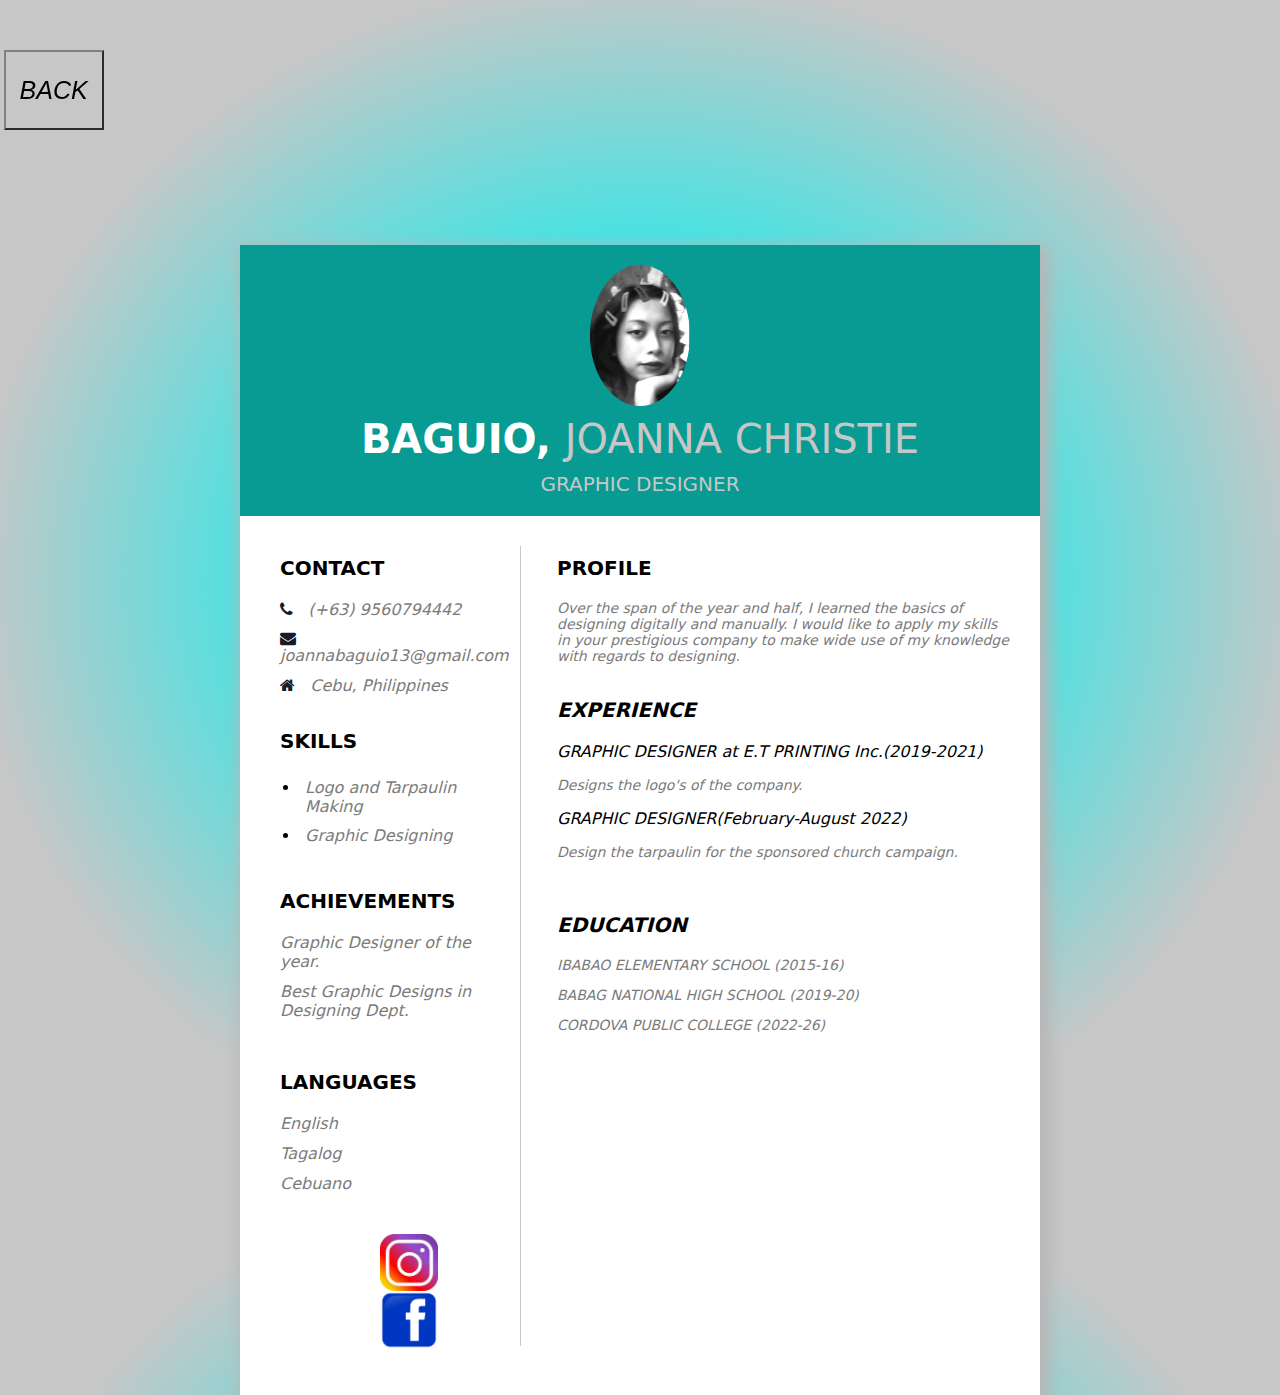
<file: joanna.resume.html>
<html lang="en">
<head>
    <title>RESUME</title> 
    <link rel = "icon" href = "https://assets.webiconspng.com/uploads/2016/12/Computer-Icon-Image.png" type = "image/x-icon">
    <link rel="stylesheet" href="css/joanna.resume.css">
    <link rel="stylesheet" href="https://cdnjs.cloudflare.com/ajax/libs/font-awesome/4.7.0/css/font-awesome.min.css">
	<link rel="stylesheet" href="https://cdnjs.cloudflare.com/ajax/libs/font-awesome/6.3.0/css/all.min.css" integrity="sha512-SzlrxWUlpfuzQ+pcUCosxcglQRNAq/DZjVsC0lE40xsADsfeQoEypE+enwcOiGjk/bSuGGKHEyjSoQ1zVisanQ==" crossorigin="anonymous" referrerpolicy="no-referrer" />
</head>
</head>
<body>
    <div class="main">
		<div class="top-section">
			<img src="images/photos.resume/joanna.jpg" class="profile" />
			<p class="p1">BAGUIO, <span>JOANNA CHRISTIE </span></p>
			<p class="p2">GRAPHIC DESIGNER</p>
		</div>
		<div class="clearfix"></div>

		<div class="col-div-4">
			<div class="content-box" style="padding-left: 40px;">

				
			<p class="head">Contact</ul></p>
			<p class="p3"><i class="fa fa-phone" aria-hidden="true"></i> &nbsp;&nbsp;<i>(+63) 9560794442</i></p>
			<p class="p3"><i class="fa fa-envelope" aria-hidden="true"></i>  <i>joannabaguio13@gmail.com</i></p>
			<p class="p3"><i class="fa fa-home" aria-hidden="true"></i> &nbsp;&nbsp;<i>Cebu, Philippines</i></p>
			

			<br/>
			<p class="head">Skills</p>
			<ul class="skills">
				<li><span><i>Logo and Tarpaulin Making</span></i></li>
				<li><span><i>Graphic Designing</i></span></li>
				
				
				
			</ul>

			<br/>
			<p class="head">Achievements</p>
				<p class="p3"><i>Graphic Designer of the year.</i></p>
				<p class="p3"><i>Best Graphic Designs in Designing Dept.</i></p>
				<p class="p3"></p>
				<p class="p3"></p>
				<p class="p3"></p>

				

			<br/>
			<p class="head">Languages</p>
			<p class="p3"><i>English</i></p>
            <p class="p3"><i>Tagalog</i> </p>
            <p class="p3"><i>Cebuano</i> </p>
			<div class="clickables">
				<ul>
					<li><a href="https://www.instagram.com/joanna_cortesiano/"><img src="images/photos.resume/ig.jpg" alt="ig logo"></a></li>
					<li><a href="https://www.facebook.com/chatipls"><img src="images/photos.resume/fb.png" alt="fb logo"></a></li>
				</ul>
			</div>
		</div>
		</div>
		<div class="line"></div>
		<div class="col-div-8">
			<div class="content-box">
			<p class="head">profile</p>
			<p class="p3" style="font-size: 14px;"><i>Over the span of the year and half, I learned the basics of designing digitally and manually. I would like to apply my skills in your prestigious company to make wide use of my knowledge with regards to designing.<br/>

</p>
			<br/>
			<p class="head">EXPERIENCE</p>

			<p>GRAPHIC DESIGNER at E.T PRINTING Inc.(2019-2021)</p>
			<p class="p-4">
			Designs the logo's of the company.</p>

			<p>GRAPHIC DESIGNER(February-August 2022)</p>
			<p class="p-4">
			Design the tarpaulin for the sponsored church campaign.</p>


			<br/>

			<p class="head">Education</p>
			<p class="p-4" >IBABAO ELEMENTARY SCHOOL (2015-16)</p>
			<p class="p-4" >BABAG NATIONAL HIGH SCHOOL (2019-20)</p>
			<p class="p-4" >CORDOVA PUBLIC COLLEGE (2022-26)</p>


			</div>
		</div>

		<div class="clearfix"></div>

	</div>
		<br/>
    <button class="button button1" onclick="location.href='index.html'">BACK</button> 
</body>
</html>
</file>
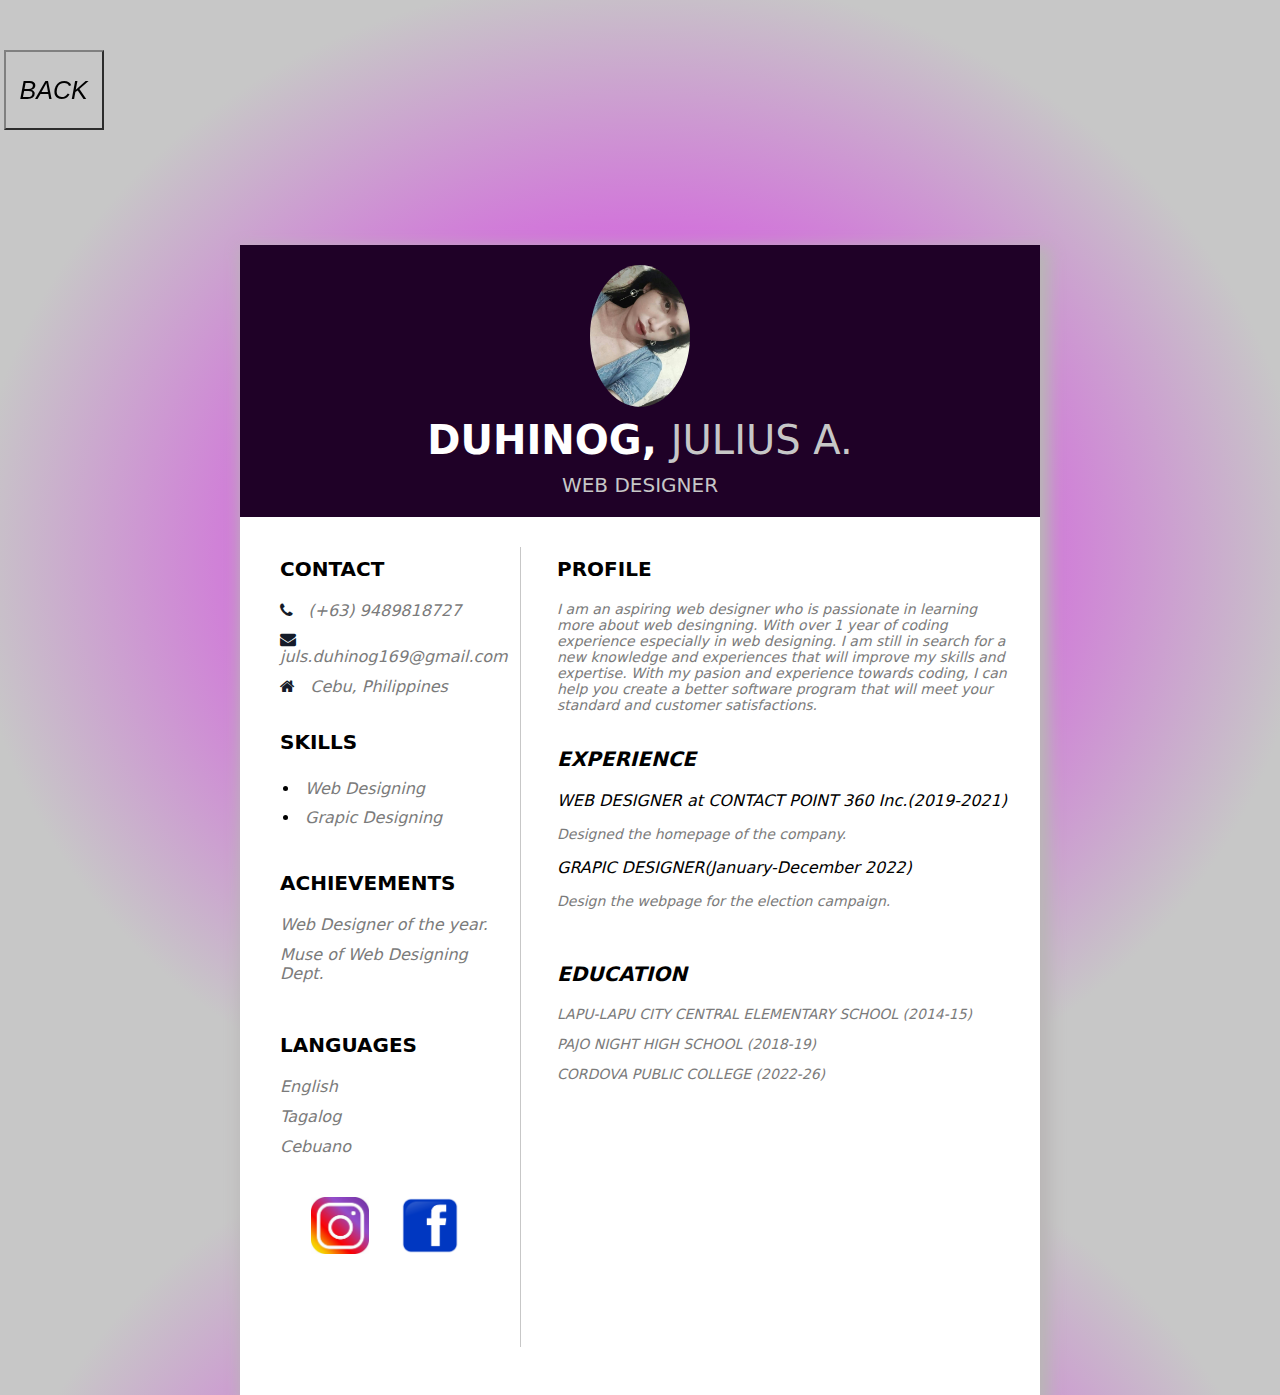
<file: juls.resume.html>
<html lang="en">
<head>
    <title>RESUME</title> 
    <link rel = "icon" href = "https://assets.webiconspng.com/uploads/2016/12/Computer-Icon-Image.png" type = "image/x-icon">
    <link rel="stylesheet" href="css/julss.resume.css">
    <link rel="stylesheet" href="https://cdnjs.cloudflare.com/ajax/libs/font-awesome/4.7.0/css/font-awesome.min.css">
	<link rel="stylesheet" href="https://cdnjs.cloudflare.com/ajax/libs/font-awesome/6.3.0/css/all.min.css" integrity="sha512-SzlrxWUlpfuzQ+pcUCosxcglQRNAq/DZjVsC0lE40xsADsfeQoEypE+enwcOiGjk/bSuGGKHEyjSoQ1zVisanQ==" crossorigin="anonymous" referrerpolicy="no-referrer" />
</head>
</head>
<body>
    <div class="main">
		<div class="top-section">
			<img src="images/photos.resume/juls.jpg" class="profile" />
			<p class="p1">DUHINOG, <span>JULIUS A.</span></p>
			<p class="p2">WEB DESIGNER</p>
		</div>
		<div class="clearfix"></div>

		<div class="col-div-4">
			<div class="content-box" style="padding-left: 40px;">

				
			<p class="head">Contact</ul></p>
			<p class="p3"><i class="fa fa-phone" aria-hidden="true"></i> &nbsp;&nbsp;<i>(+63) 9489818727</i></p>
			<p class="p3"><i class="fa fa-envelope" aria-hidden="true"></i>  <i>juls.duhinog169@gmail.com</i></p>
			<p class="p3"><i class="fa fa-home" aria-hidden="true"></i> &nbsp;&nbsp;<i>Cebu, Philippines</i></p>
			

			<br/>
			<p class="head">Skills</p>
			<ul class="skills">
				<li><span><i>Web Designing</span></i></li>
				<li><span><i>Grapic Designing</i></span></li>
				
				
				
			</ul>

			<br/>
			<p class="head">Achievements</p>
				<p class="p3"><i>Web Designer of the year.</i></p>
				<p class="p3"><i>Muse of Web Designing Dept.</i></p>
				<p class="p3"></p>
				<p class="p3"></p>
				<p class="p3"></p>

				

			<br/>
			<p class="head">Languages</p>
			<p class="p3"><i>English</i></p>
            <p class="p3"><i>Tagalog</i> </p>
            <p class="p3"><i>Cebuano</i> </p>
			<div class="clickables">
				<ul>
					<li><a href="https://www.instagram.com/weirdojuyeonie/"><img src="images/photos.resume/ig.jpg" alt="ig logo"></a></li>
					<li><a href="https://www.facebook.com/weirdoyeonie"><img src="images/photos.resume/fb.png" alt="fb logo"></a></li>
				</ul>
			</div>
		</div>
		</div>
		<div class="line"></div>
		<div class="col-div-8">
			<div class="content-box">
			<p class="head">profile</p>
			<p class="p3" style="font-size: 14px;"><i>I am an aspiring web designer who is passionate in learning more about web desingning. With over 1 year of coding experience especially in web designing. I am still in search for a new knowledge and experiences that will improve my skills and expertise. With my pasion and experience towards coding, I can help you create a better software program that will meet your standard and customer satisfactions.<br/>

</p>
			<br/>
			<p class="head">EXPERIENCE</p>

			<p>WEB DESIGNER at CONTACT POINT 360 Inc.(2019-2021)</p>
			<p class="p-4">
			Designed the homepage of the company.</p>

			<p>GRAPIC DESIGNER(January-December 2022)</p>
			<p class="p-4">
			Design the webpage for the election campaign.</p>


			<br/>

			<p class="head">Education</p>
			<p class="p-4" >LAPU-LAPU CITY CENTRAL ELEMENTARY SCHOOL (2014-15)</p>
			<p class="p-4" >PAJO NIGHT HIGH SCHOOL (2018-19)</p>
			<p class="p-4" >CORDOVA PUBLIC COLLEGE (2022-26)</p>


			</div>
		</div>

		<div class="clearfix"></div>

	</div>
		<br/>
    <button class="button button1" onclick="location.href='index.html'">BACK</button> 
</body>
</html>
</file>
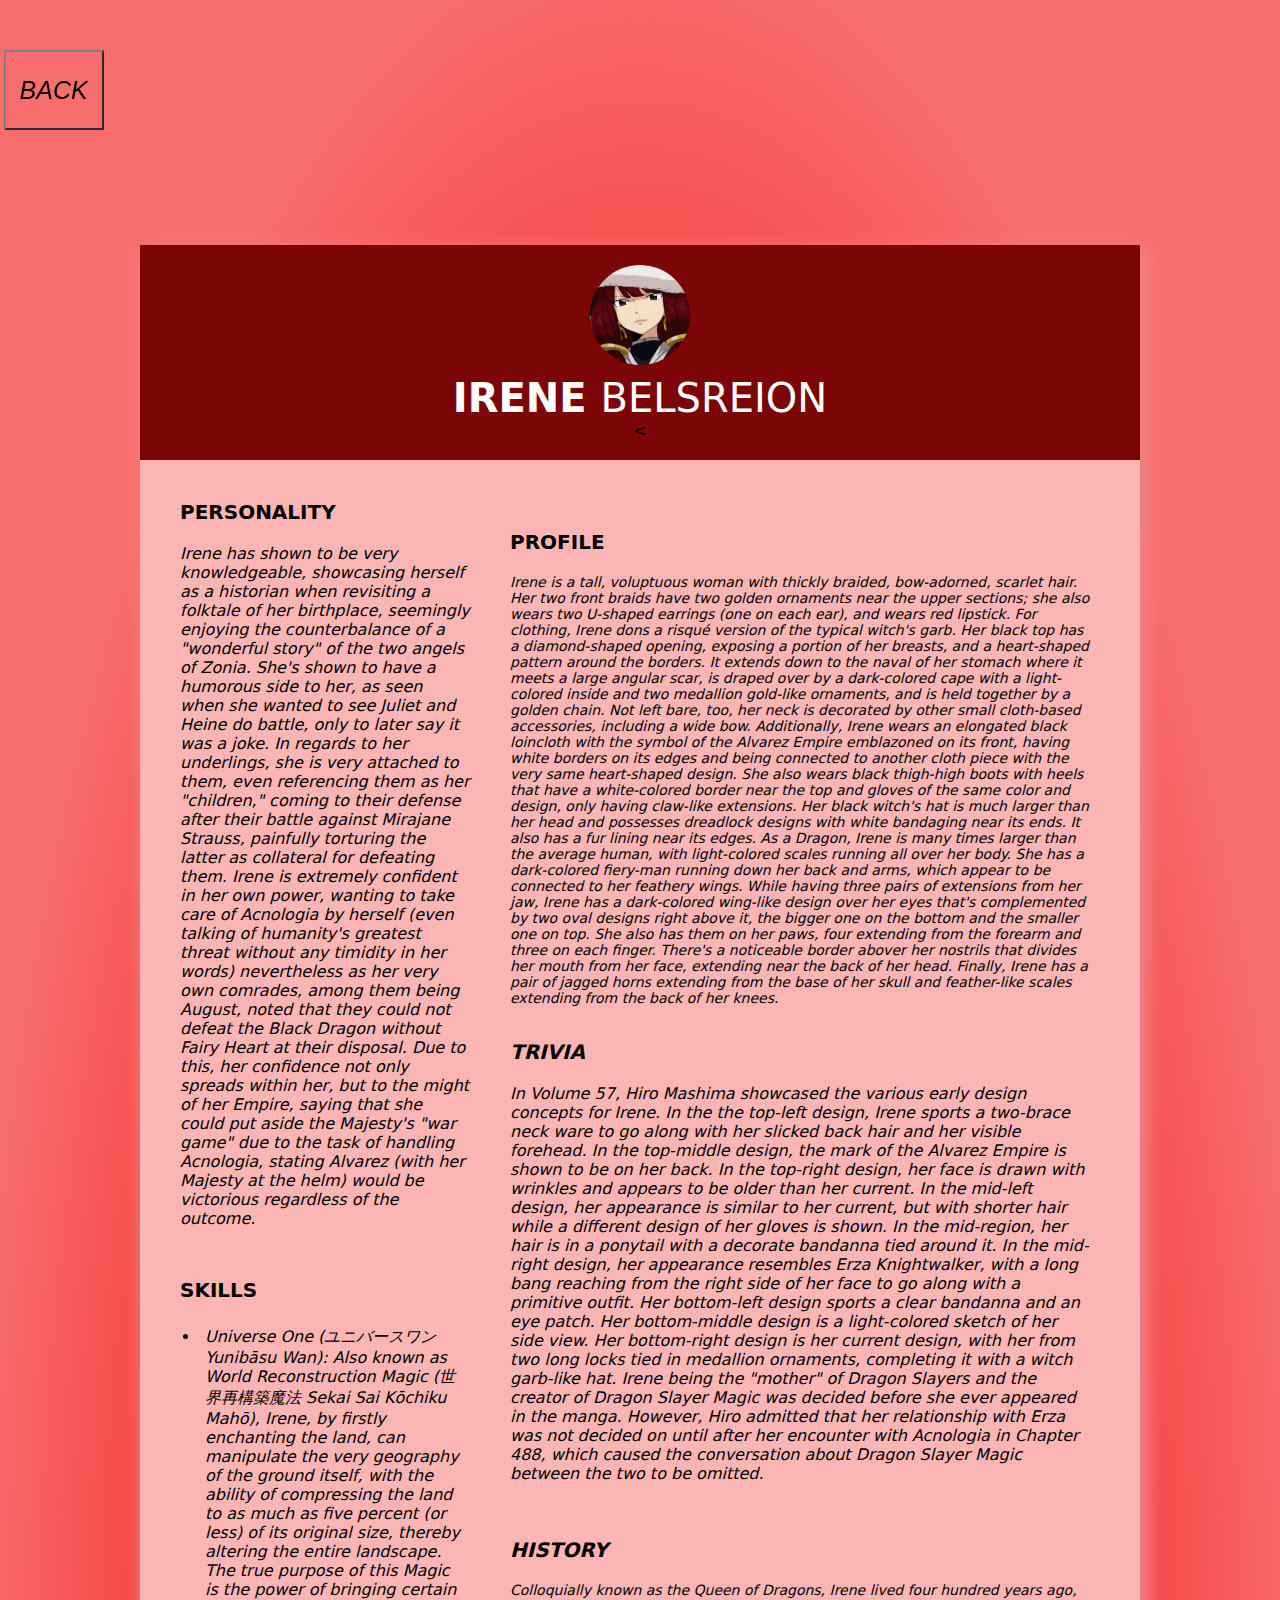
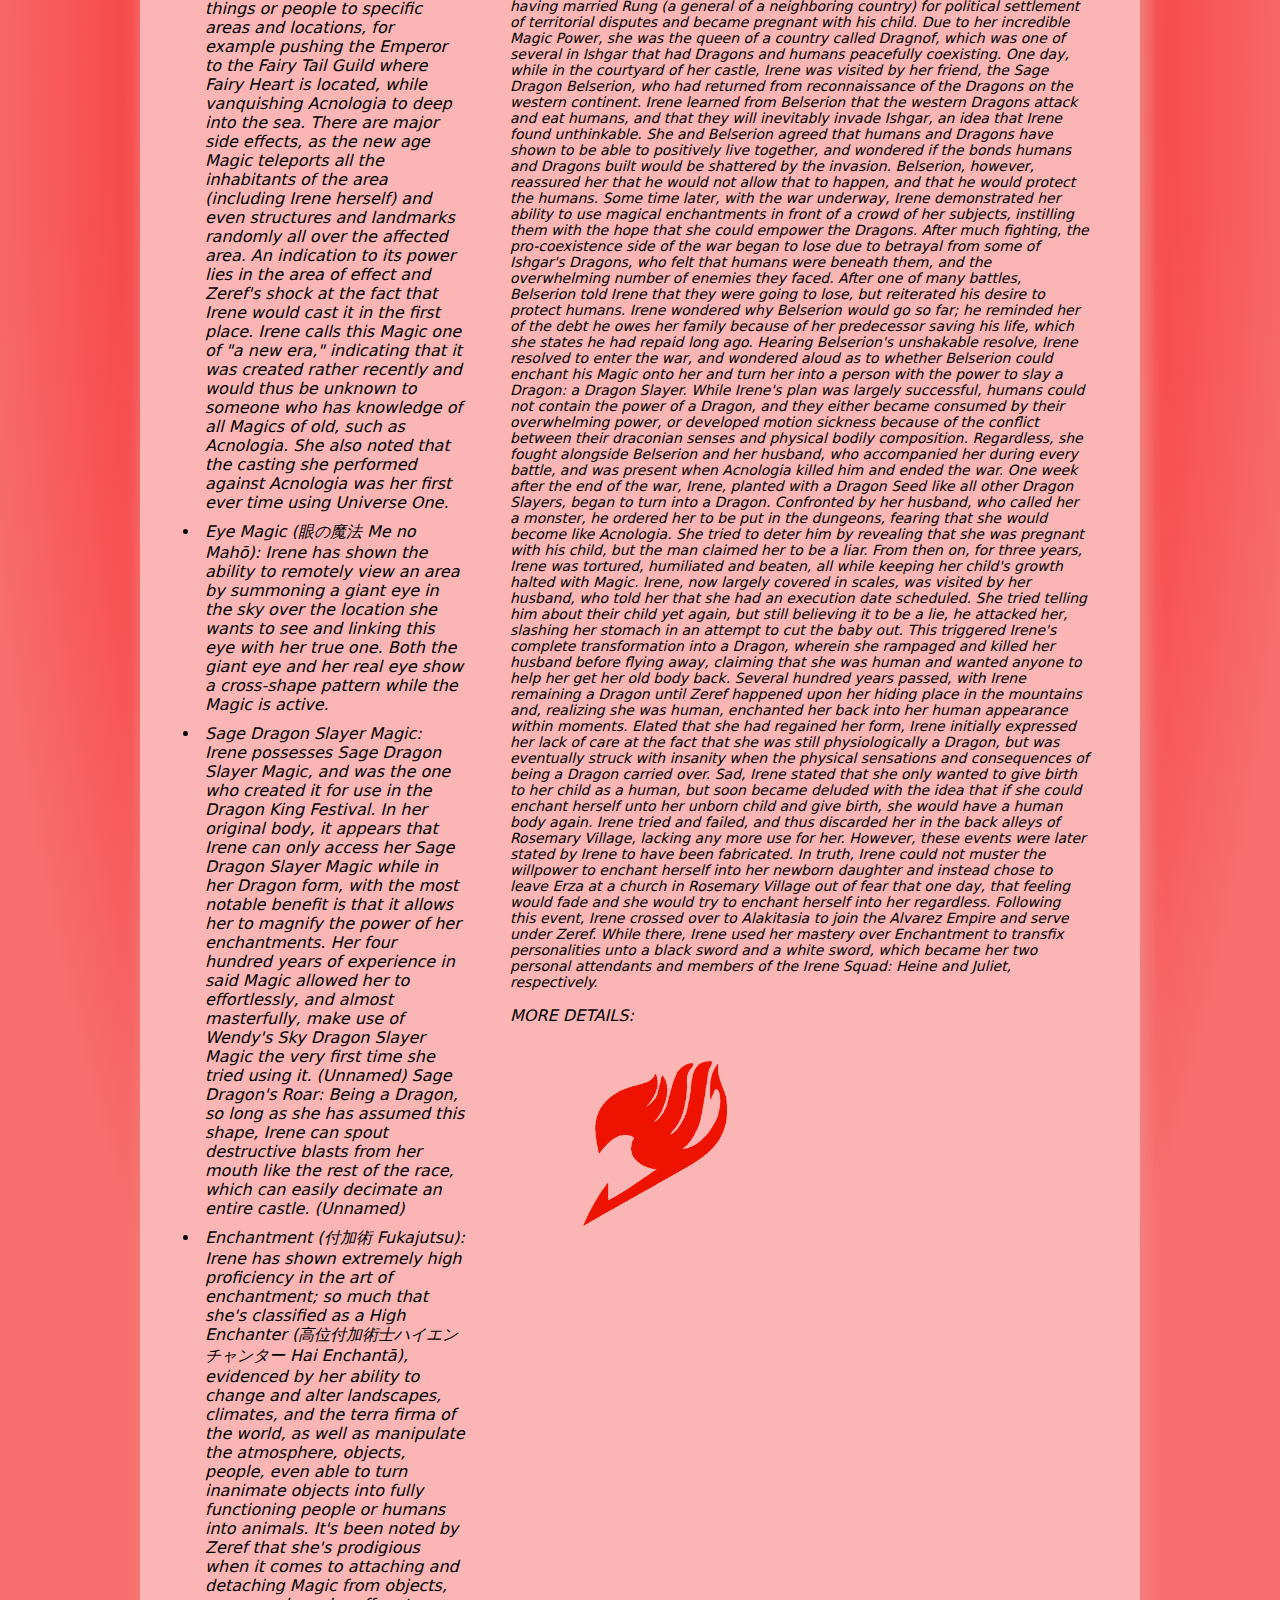
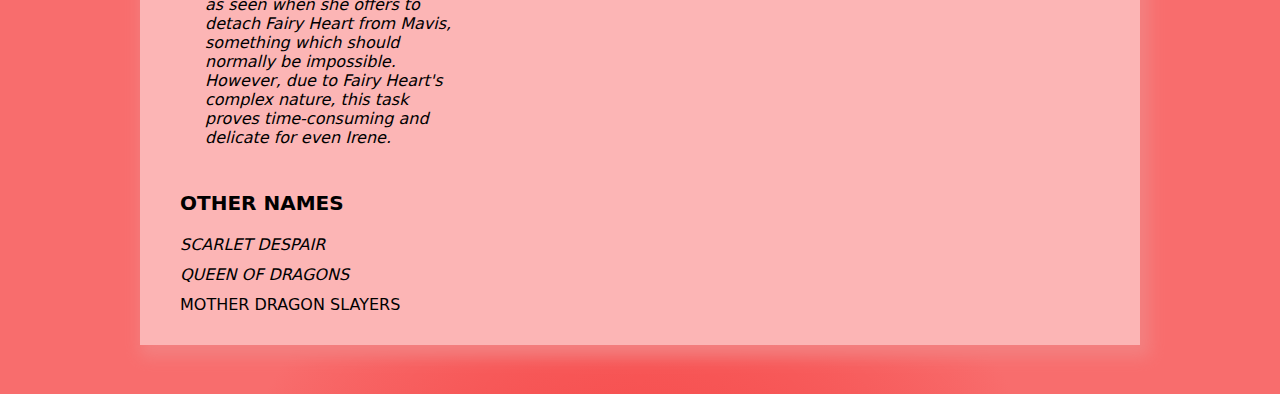
<file: TRIBUTE.html>
<html lang="en">
<head>
    <title>TRIBUTE</title> 
    <link rel = "icon" href = "https://assets.webiconspng.com/uploads/2016/12/Computer-Icon-Image.png" type = "image/x-icon">
    <link rel="stylesheet" href="css/TRIBUTE.css">
    <link rel="stylesheet" href="https://cdnjs.cloudflare.com/ajax/libs/font-awesome/4.7.0/css/font-awesome.min.css">
	<link rel="stylesheet" href="https://cdnjs.cloudflare.com/ajax/libs/font-awesome/6.3.0/css/all.min.css" integrity="sha512-SzlrxWUlpfuzQ+pcUCosxcglQRNAq/DZjVsC0lE40xsADsfeQoEypE+enwcOiGjk/bSuGGKHEyjSoQ1zVisanQ==" crossorigin="anonymous" referrerpolicy="no-referrer" />
</head>
</head>
<body>
    <div class="main">
		<div class="top-section">
			<img src="images/photos.resume/irene.webp" class="profile" />
			<p class="p1">IRENE <span>BELSREION</span></p>
			<
		</div>
		<div class="clearfix"></div>

		<div class="col-div-4">
			<div class="content-box" style="padding-left: 40px;">

				
			<p class="head">PERSONALITY</ul></p>
			<p class="p3"><i>Irene has shown to be very knowledgeable, showcasing herself as a historian when revisiting a folktale of her birthplace, seemingly enjoying the counterbalance of a "wonderful story" of the two angels of Zonia. She's shown to have a humorous side to her, as seen when she wanted to see Juliet and Heine do battle, only to later say it was a joke. In regards to her underlings, she is very attached to them, even referencing them as her "children," coming to their defense after their battle against Mirajane Strauss, painfully torturing the latter as collateral for defeating them.

				Irene is extremely confident in her own power, wanting to take care of Acnologia by herself (even talking of humanity's greatest threat without any timidity in her words) nevertheless as her very own comrades, among them being August, noted that they could not defeat the Black Dragon without Fairy Heart at their disposal. Due to this, her confidence not only spreads within her, but to the might of her Empire, saying that she could put aside the Majesty's "war game" due to the task of handling Acnologia, stating Alvarez (with her Majesty at the helm) would be victorious regardless of the outcome.</i></p>
			</i></p>
			

			<br/>
			<p class="head">Skills</p>
			<ul class="skills">
				<li><span><i>Universe One (ユニバースワン Yunibāsu Wan): Also known as World Reconstruction Magic (世界再構築魔法 Sekai Sai Kōchiku Mahō), Irene, by firstly enchanting the land, can manipulate the very geography of the ground itself, with the ability of compressing the land to as much as five percent (or less) of its original size, thereby altering the entire landscape. The true purpose of this Magic is the power of bringing certain things or people to specific areas and locations, for example pushing the Emperor to the Fairy Tail Guild where Fairy Heart is located, while vanquishing Acnologia to deep into the sea. There are major side effects, as the new age Magic teleports all the inhabitants of the area (including Irene herself) and even structures and landmarks randomly all over the affected area. An indication to its power lies in the area of effect and Zeref's shock at the fact that Irene would cast it in the first place. Irene calls this Magic one of "a new era," indicating that it was created rather recently and would thus be unknown to someone who has knowledge of all Magics of old, such as Acnologia. She also noted that the casting she performed against Acnologia was her first ever time using Universe One.</span></i></li>
				<li><span><i>Eye Magic (眼の魔法 Me no Mahō): Irene has shown the ability to remotely view an area by summoning a giant eye in the sky over the location she wants to see and linking this eye with her true one. Both the giant eye and her real eye show a cross-shape pattern while the Magic is active.</i></span></li>
				<li><span><i>Sage Dragon Slayer Magic: Irene possesses Sage Dragon Slayer Magic, and was the one who created it for use in the Dragon King Festival. In her original body, it appears that Irene can only access her Sage Dragon Slayer Magic while in her Dragon form, with the most notable benefit is that it allows her to magnify the power of her enchantments. Her four hundred years of experience in said Magic allowed her to effortlessly, and almost masterfully, make use of Wendy's Sky Dragon Slayer Magic the very first time she tried using it. (Unnamed)

					Sage Dragon's Roar: Being a Dragon, so long as she has assumed this shape, Irene can spout destructive blasts from her mouth like the rest of the race, which can easily decimate an entire castle. (Unnamed)</span></i></li>
				<li><span><i>Enchantment (付加術 Fukajutsu): Irene has shown extremely high proficiency in the art of enchantment; so much that she's classified as a High Enchanter (高位付加術士ハイエンチャンター Hai Enchantā), evidenced by her ability to change and alter landscapes, climates, and the terra firma of the world, as well as manipulate the atmosphere, objects, people, even able to turn inanimate objects into fully functioning people or humans into animals. It's been noted by Zeref that she's prodigious when it comes to attaching and detaching Magic from objects, as seen when she offers to detach Fairy Heart from Mavis, something which should normally be impossible. However, due to Fairy Heart's complex nature, this task proves time-consuming and delicate for even Irene.</i></span></li>
				
				
				
				
			</ul>

			<br/>
			<p class="head">OTHER NAMES</p>
				<p class="p3"><i>SCARLET DESPAIR</i></p>
				<p class="p3"><i>QUEEN OF DRAGONS</i></p>
				<p class="p3">MOTHER DRAGON SLAYERS</p>
				<p class="p3"></p>
				<p class="p3"></p>

				

			<br/>
			
			
			<div class="clickables">
				
			</div>
		</div>
		</div>
		<div class="line"></div>
		<div class="col-div-8">
			<div class="content-box">
			<p class="head">profile</p>
			<p class="p3" style="font-size: 14px;"><i>Irene is a tall, voluptuous woman with thickly braided, bow-adorned, scarlet hair. Her two front braids have two golden ornaments near the upper sections; she also wears two U-shaped earrings (one on each ear), and wears red lipstick.

				For clothing, Irene dons a risqué version of the typical witch's garb. Her black top has a diamond-shaped opening, exposing a portion of her breasts, and a heart-shaped pattern around the borders. It extends down to the naval of her stomach where it meets a large angular scar, is draped over by a dark-colored cape with a light-colored inside and two medallion gold-like ornaments, and is held together by a golden chain. Not left bare, too, her neck is decorated by other small cloth-based accessories, including a wide bow. Additionally, Irene wears an elongated black loincloth with the symbol of the Alvarez Empire emblazoned on its front, having white borders on its edges and being connected to another cloth piece with the very same heart-shaped design. She also wears black thigh-high boots with heels that have a white-colored border near the top and gloves of the same color and design, only having claw-like extensions. Her black witch's hat is much larger than her head and possesses dreadlock designs with white bandaging near its ends. It also has a fur lining near its edges.
				
				As a Dragon, Irene is many times larger than the average human, with light-colored scales running all over her body. She has a dark-colored fiery-man running down her back and arms, which appear to be connected to her feathery wings. While having three pairs of extensions from her jaw, Irene has a dark-colored wing-like design over her eyes that's complemented by two oval designs right above it, the bigger one on the bottom and the smaller one on top. She also has them on her paws, four extending from the forearm and three on each finger. There's a noticeable border abover her nostrils that divides her mouth from her face, extending near the back of her head. Finally, Irene has a pair of jagged horns extending from the base of her skull and feather-like scales extending from the back of her knees.<br/>

</p>
			<br/>
			<p class="head">TRIVIA</p>

			<p>In Volume 57, Hiro Mashima showcased the various early design concepts for Irene.
				In the the top-left design, Irene sports a two-brace neck ware to go along with her slicked back hair and her visible forehead.
				In the top-middle design, the mark of the Alvarez Empire is shown to be on her back.
				In the top-right design, her face is drawn with wrinkles and appears to be older than her current.
				In the mid-left design, her appearance is similar to her current, but with shorter hair while a different design of her gloves is shown.
				In the mid-region, her hair is in a ponytail with a decorate bandanna tied around it.
				In the mid-right design, her appearance resembles Erza Knightwalker, with a long bang reaching from the right side of her face to go along with a primitive outfit.
				Her bottom-left design sports a clear bandanna and an eye patch.
				Her bottom-middle design is a light-colored sketch of her side view.
				Her bottom-right design is her current design, with her from two long locks tied in medallion ornaments, completing it with a witch garb-like hat.
				Irene being the "mother" of Dragon Slayers and the creator of Dragon Slayer Magic was decided before she ever appeared in the manga. However, Hiro admitted that her relationship with Erza was not decided on until after her encounter with Acnologia in Chapter 488, which caused the conversation about Dragon Slayer Magic between the two to be omitted.</p>
			


			<br/>

			<p class="head">HISTORY</p>
			<p class="p-4" >Colloquially known as the Queen of Dragons, Irene lived four hundred years ago, having married Rung (a general of a neighboring country) for political settlement of territorial disputes and became pregnant with his child. Due to her incredible Magic Power, she was the queen of a country called Dragnof, which was one of several in Ishgar that had Dragons and humans peacefully coexisting. One day, while in the courtyard of her castle, Irene was visited by her friend, the Sage Dragon Belserion, who had returned from reconnaissance of the Dragons on the western continent. Irene learned from Belserion that the western Dragons attack and eat humans, and that they will inevitably invade Ishgar, an idea that Irene found unthinkable. She and Belserion agreed that humans and Dragons have shown to be able to positively live together, and wondered if the bonds humans and Dragons built would be shattered by the invasion. Belserion, however, reassured her that he would not allow that to happen, and that he would protect the humans.

				Some time later, with the war underway, Irene demonstrated her ability to use magical enchantments in front of a crowd of her subjects, instilling them with the hope that she could empower the Dragons. After much fighting, the pro-coexistence side of the war began to lose due to betrayal from some of Ishgar's Dragons, who felt that humans were beneath them, and the overwhelming number of enemies they faced. After one of many battles, Belserion told Irene that they were going to lose, but reiterated his desire to protect humans. Irene wondered why Belserion would go so far; he reminded her of the debt he owes her family because of her predecessor saving his life, which she states he had repaid long ago. Hearing Belserion's unshakable resolve, Irene resolved to enter the war, and wondered aloud as to whether Belserion could enchant his Magic onto her and turn her into a person with the power to slay a Dragon: a Dragon Slayer. While Irene's plan was largely successful, humans could not contain the power of a Dragon, and they either became consumed by their overwhelming power, or developed motion sickness because of the conflict between their draconian senses and physical bodily composition. Regardless, she fought alongside Belserion and her husband, who accompanied her during every battle, and was present when Acnologia killed him and ended the war. One week after the end of the war, Irene, planted with a Dragon Seed like all other Dragon Slayers, began to turn into a Dragon. Confronted by her husband, who called her a monster, he ordered her to be put in the dungeons, fearing that she would become like Acnologia. She tried to deter him by revealing that she was pregnant with his child, but the man claimed her to be a liar. From then on, for three years, Irene was tortured, humiliated and beaten, all while keeping her child's growth halted with Magic. Irene, now largely covered in scales, was visited by her husband, who told her that she had an execution date scheduled. She tried telling him about their child yet again, but still believing it to be a lie, he attacked her, slashing her stomach in an attempt to cut the baby out. This triggered Irene's complete transformation into a Dragon, wherein she rampaged and killed her husband before flying away, claiming that she was human and wanted anyone to help her get her old body back. Several hundred years passed, with Irene remaining a Dragon until Zeref happened upon her hiding place in the mountains and, realizing she was human, enchanted her back into her human appearance within moments. Elated that she had regained her form, Irene initially expressed her lack of care at the fact that she was still physiologically a Dragon, but was eventually struck with insanity when the physical sensations and consequences of being a Dragon carried over. Sad, Irene stated that she only wanted to give birth to her child as a human, but soon became deluded with the idea that if she could enchant herself unto her unborn child and give birth, she would have a human body again. Irene tried and failed, and thus discarded her in the back alleys of Rosemary Village, lacking any more use for her.

However, these events were later stated by Irene to have been fabricated. In truth, Irene could not muster the willpower to enchant herself into her newborn daughter and instead chose to leave Erza at a church in Rosemary Village out of fear that one day, that feeling would fade and she would try to enchant herself into her regardless.

Following this event, Irene crossed over to Alakitasia to join the Alvarez Empire and serve under Zeref. While there, Irene used her mastery over Enchantment to transfix personalities unto a black sword and a white sword, which became her two personal attendants and members of the Irene Squad: Heine and Juliet, respectively.</p>
			
<p> MORE DETAILS: </p>

			</div>
		</div>
		      
		<div class="clickables">
			<ul>
			<li><a href="https://fairytail.fandom.com/wiki/Irene_Belserion?fbclid=IwAR2AVW6TM6UtAJpds7vnTjRlVRZn4VjredDSiT919JoNrHMLGn85INAv8I4#Trivia"><img src="images/photos.resume/fairytail logo.png" alt="fairytail logo"></a></li>
			</ul>
		</div>

		<div class="clearfix"></div>

	</div>
		<br/>
    <button class="button button1" onclick="location.href='index.html'">BACK</button> 
</body>
</html>
</file>
<file: css/joanna.resume.css>
body
    {
        margin: 0px;
        padding: 0px;
        background-image: radial-gradient(#07f0f0 25%, #c7c7c7 74%);
        height: 100vh;
        font-family: system-ui;
    
    }
    .clearfix{
        clear: both;
    }
    .main
    {
        
        height: 1150px;
        width: 800px;
        background-color: white;
        box-shadow: 5px 7px 15px 5px #b9b6b6;
        margin: 20px auto;
        position: relative;
        top: 25%;
    
    }
    
    .top-section{
        background-color:#079b93;
        text-align: center;
        padding: 20px;
    }
    .profile{
        width: 100px;
        height: ;

        border-radius: 50%;
    }
    .p1{
        color: white;
        font-size: 40px;
        font-weight: bold;
        margin: 0px;
        margin-top: 10px;
    }
    .p1 span{
        font-weight: 100;
        color: #c7c7c7;
    }
    .p2{
        font-size: 20px;
        color: #c7c7c7;
        margin: 0px;
        margin-top: 10px;
    }
    .col-div-4{
        width: 35%;
        float: left;
    
    }
    .col-div-8{
        width: 62%;
        float: left;
    }
    .line{
        border-left: 1px solid #c7c7c7;
      height: 800px;
      width: 2%;
      margin-top: 30px;
      float:left;
    }
    .content-box{
        padding: 20px;
    }
    .head{
        font-size: 20px;
        text-transform: uppercase;
        font-weight: 600;
    }
    .p3{
        color: #7b7b7b;
        margin-bottom: -5px;
    
    }
    .fa{
        color: #151b29;
    }
    .skills{
        margin-left: -20px;
            margin-bottom: 0px;
    }
    .skills li{
        padding: 5px;
    }
    .skills li span{
        color: #7b7b7b;
    }
    .p-4{
        font-size: 14px;
        color: #7b7b7b;
    }
    button 
  {
      top: 10%;
      right: 88%;
      width: 100px;
      height: 80px;
      position: absolute;
      transform: translate(-50%) translateY(-50%);
      background-color: transparent ;
      font-size: 25px;
      opacity: 0.5px;
      color: black;
      border-color: gray;
      font-style: oblique;
      position: fixed;
  }
.clickables
{
    padding-top: 30px;
    position: relative;
}
.clickables ul
{
    list-style: none;
    padding-left: 100px;
}
.clickables ul li
{
    display: inline-block;
    line-height: 5px;
    margin: 0 auto;
    padding-right: 100px;
    text-align: center;
    vertical-align: middle;
    width: 40%;
}
.clickables img
{
    height: 5%;
    width: auto;
}
</file>
<file: css/julss.resume.css>
body
    {
        margin: 0px;
        padding: 0px;
        background-image: radial-gradient(#d74ae4 25%, #c7c7c7 74%);
        height: 100vh;
        font-family: system-ui;
    
    }
    .clearfix{
        clear: both;
    }
    .main
    {
        
        height: 1150px;
        width: 800px;
        background-color: white;
        box-shadow: 5px 7px 15px 5px #b9b6b6;
        margin: 20px auto;
        position: relative;
        top: 25%;
    
    }
    
    .top-section{
        background-color:#1f0127;
        text-align: center;
        padding: 20px;
    }
    .profile{
        width: 100px;
        height: ;

        border-radius: 50%;
    }
    .p1{
        color: white;
        font-size: 40px;
        font-weight: bold;
        margin: 0px;
        margin-top: 10px;
    }
    .p1 span{
        font-weight: 100;
        color: #c7c7c7;
    }
    .p2{
        font-size: 20px;
        color: #c7c7c7;
        margin: 0px;
        margin-top: 10px;
    }
    .col-div-4{
        width: 35%;
        float: left;
    
    }
    .col-div-8{
        width: 62%;
        float: left;
    }
    .line{
        border-left: 1px solid #c7c7c7;
      height: 800px;
      width: 2%;
      margin-top: 30px;
      float:left;
    }
    .content-box{
        padding: 20px;
    }
    .head{
        font-size: 20px;
        text-transform: uppercase;
        font-weight: 600;
    }
    .p3{
        color: #7b7b7b;
        margin-bottom: -5px;
    
    }
    .fa{
        color: #151b29;
    }
    .skills{
        margin-left: -20px;
            margin-bottom: 0px;
    }
    .skills li{
        padding: 5px;
    }
    .skills li span{
        color: #7b7b7b;
    }
    .p-4{
        font-size: 14px;
        color: #7b7b7b;
    }
    button 
  {
      top: 10%;
      right: 88%;
      width: 100px;
      height: 80px;
      position: absolute;
      transform: translate(-50%) translateY(-50%);
      background-color: transparent ;
      font-size: 25px;
      opacity: 0.5px;
      color: black;
      border-color: gray;
      font-style: oblique;
      position: fixed;
  }
.clickables
{
    padding-top: 30px;
    position: relative;
}
.clickables ul
{
    list-style: none;
    padding-left: 20px;
}
.clickables ul li
{
    display: inline-block;
    line-height: 30px;
    margin: 0 auto;
    padding-right: 5px;
    text-align: center;
    vertical-align: middle;
    width: 40%;
}
.clickables img
{
    height: 5%;
    width: auto;
}
</file>
<file: css/TRIBUTE.css>
body
    {
        margin: 0px;
        padding: 0px;
        background-image: radial-gradient(#f30808 25%, #f86d6d 74%);
        height: 100vh;
        font-family: system-ui;
    
    }
    .clearfix{
        clear: both;
    }
    .main
    {
        
        height: 3300px;
        width: 1000px;
        background-color: rgb(252, 181, 181);
        box-shadow: 5px 7px 15px 5px #f38080;
        margin: 20px auto;
        position: relative;
        top: 25%;
    
    }
    
    .top-section{
        background-color:#7c0505;
        text-align: center;
        padding: 20px;
    }
    .profile{
        width: 100px;
        height: 100px;

        border-radius: 50%;
    }
    .p1{
        color: white;
        font-size: 40px;
        font-weight: bold;
        margin: 0px;
        margin-top: 10px;
    }
    .p1 span{
        font-weight: 100;
        color: white;
    }
    .p2{
        font-size: 20px;
        color:white;
        margin: 0px;
        margin-top: 10px;
    }
    .col-div-4{
        width: 35%;
        float: left;
    
    }
    .col-div-8{
        width: 62%;
        float: left;
    }
    .line{
        border-left: 1px solid #f14444;
      height: 3000  px;
      width: 5%;
      margin-top: 30px;
      float:left;
    }
    .content-box{
        padding: 20px;
    }
    .head{
        font-size: 20px;
        text-transform: uppercase;
        font-weight: 600;
    }
    .p3{
        color: black;
        margin-bottom: -5px;
    
    }
    .fa{
        color: #a80606;
    }
    .skills{
        margin-left: -20px;
            margin-bottom: 0px;
    }
    .skills li{
        padding: 5px;
    }
    .skills li span{
        color:black;
    }
    .p-4{
        font-size: 14px;
        color: black;
    }
    button 
  {
      top: 10%;
      right: 88%;
      width: 100px;
      height: 80px;
      position: absolute;
      transform: translate(-50%) translateY(-50%);
      background-color: transparent ;
      font-size: 25px;
      opacity: 0.5px;
      color: black;
      border-color: gray;
      font-style: oblique;
      position: fixed;
  }
.clickables
{
    padding-top: 30px;
    position: relative;
}
.clickables ul
{
    list-style: none;
    padding-left: ;
}
.clickables ul li
{
    display: ;
    line-height: 30px;
    margin: 0 auto;
    padding-right: 10px;
    text-align: center;
    vertical-align: middle;
    width: 30%;
}
.clickables img
{
    height: 5%;
    width: 50%;
}
</file>
